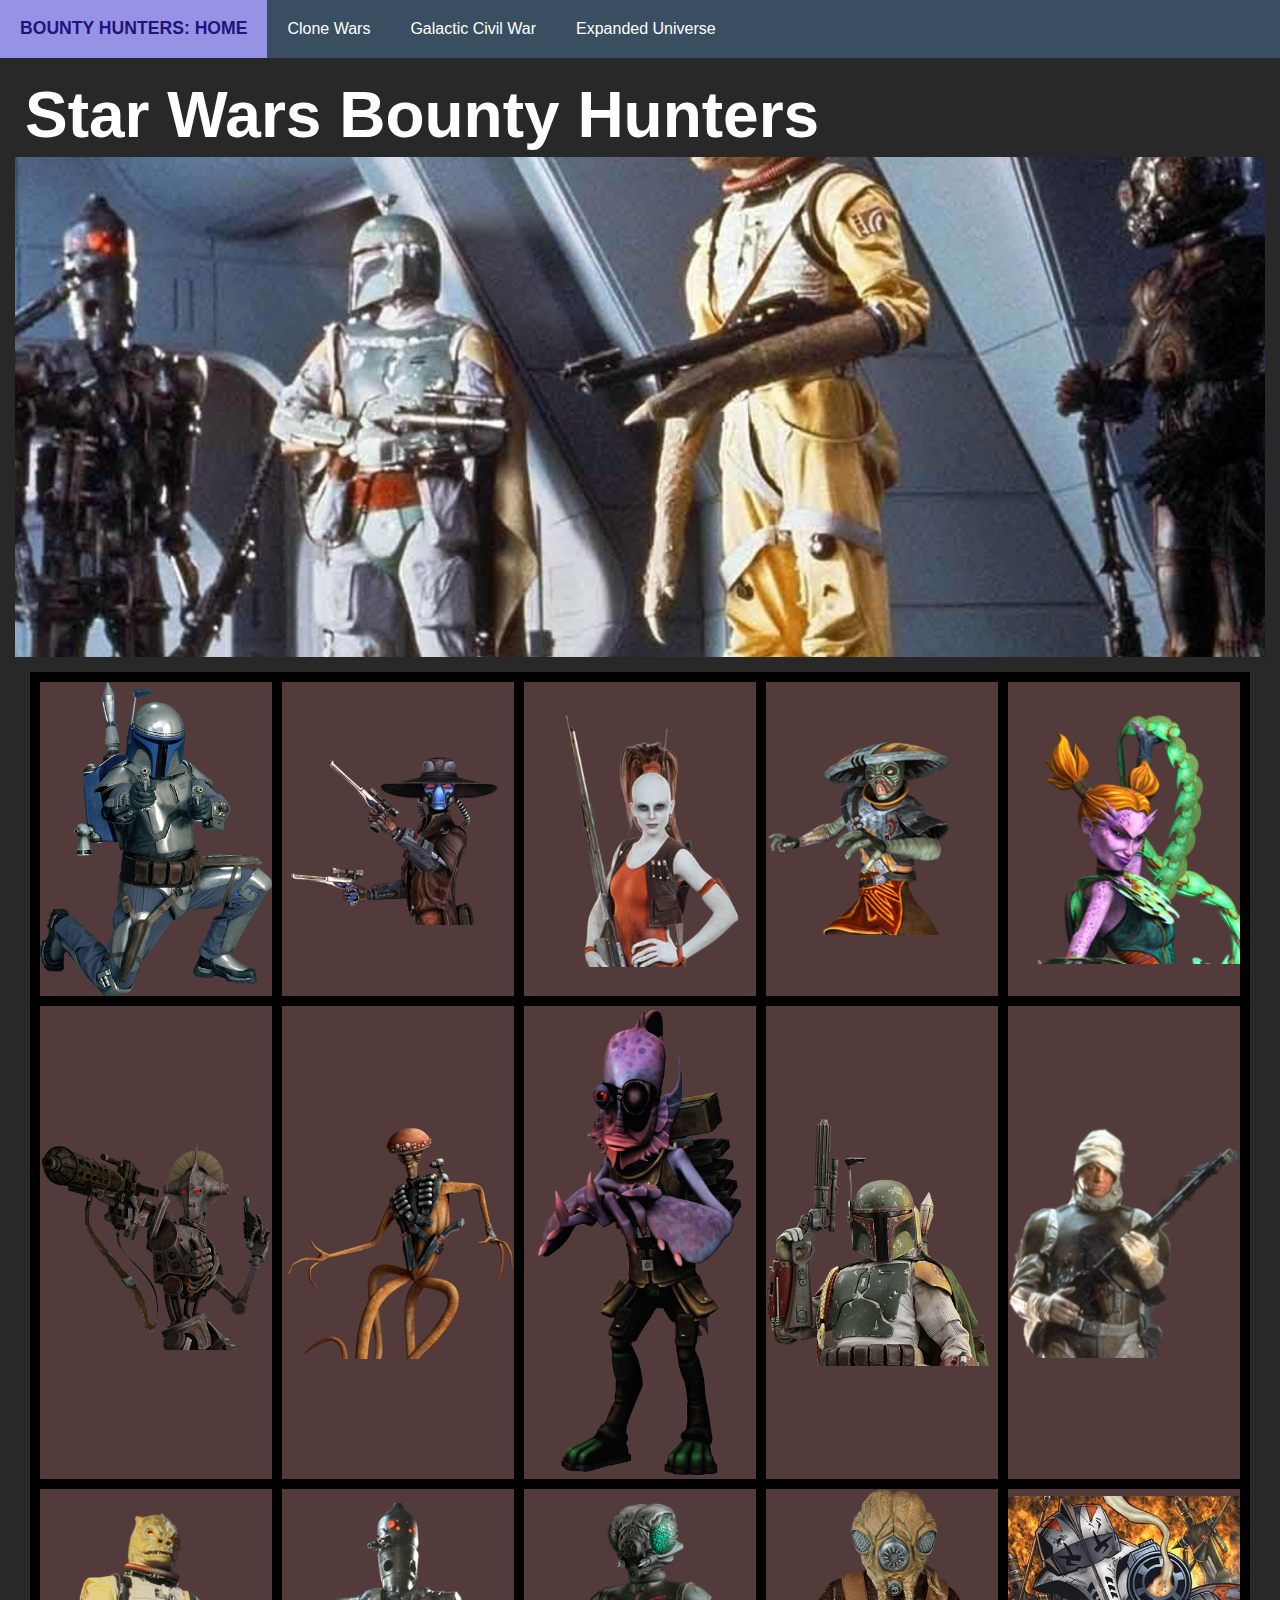
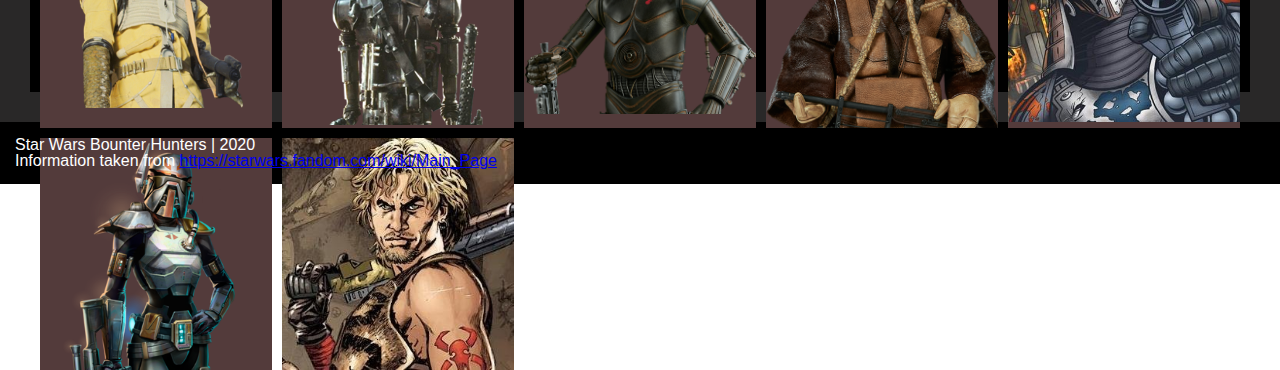
<file: index.html>
<!DOCTYPE html>
<html lang="en">
  <head>
    <meta charset="utf-8">
    <meta name="viewport" content="width=device-width, initial-scale=1.0">
    <link rel="stylesheet" type="text/css" href="css/html5reset.css">
    <link rel="stylesheet" type="text/css" href="css/style.css">
    <link rel="stylesheet" type="text/css" href="css/home.css">
    <title>Star Wars Bounty Hunters</title>
  </head>
  <body>
    <header>
      <a class="skip" href="#skip">Skip to Main Content</a>
      <nav>
        <ul class="nav_links">
          <li class="nav_item active-page" id="home"><a href="index.html">Bounty Hunters: Home</a></li>
          <li class="nav_item" id="clone_wars"><a href="clone_wars.html">Clone Wars</a></li>
          <li class="nav_item" id="galactic_civil_war"><a href="galactic_civil_war.html">Galactic Civil War</a></li>
          <li class="nav_item" id="expanded_universe"><a href="expanded_universe.html">Expanded Universe</a></li>
        </ul>
      </nav>
    </header>
    <main id="skip">
      <h1>Star Wars Bounty Hunters</h1>
      <div class="bounty-hunters-parallax"></div>
      <!-- <img id="bounty_hunters" src="images/bounty_hunters.jpg" alt="Image of bounty hunters standing around"> -->
      <section id="character-grid">
        <!-- <a href="clone_wars.html#jango-fett" class="item-row-1 item-column-1 items">
          <img class="item-row-1 item-column-1 items" src="images/jango_fett.png" alt="Image of Jango Fett">
        </a>
        <a href="clone_wars.html#jango-fett">
        <img class="item-row-1 item-column-2 items" src="images/cad_bane.png" alt="Image of Cad Bane">
        </a> -->

        <img class="item-1 items" src="images/jango_fett.png" alt="Image of Jango Fett">
        <img class="item-2 items" src="images/cad_bane.png" alt="Image of Cad Bane">
        <img class="item-3 items" src="images/aurra_sing.png" alt="Image of Aurra Sing">
        <img class="item-4 items" src="images/embo.png" alt="Image of Embo">
        <img class="item-5 items" src="images/latts_razzi.png" alt="Image of Latts Razzi">
        <img class="item-6 items" src="images/c_21_highsinger.png" alt="Image of C-21 Highsinger">
        <img class="item-7 items" src="images/derrown.png" alt="Image of Derrown">
        <img class="item-8 items" src="images/robonino.png" alt="Image of Robonino">
        <img class="item-9 items" src="images/boba_fett.png" alt="Image of Boba Fett">
        <img class="item-10 items" src="images/dengar.png" alt="Image of Dengar">
        <img class="item-11 items" src="images/bossk.png" alt="Image of Bossk">
        <img class="item-12 items" src="images/ig_88.png" alt="Image of IG-88">
        <img class="item-13 items" src="images/4_lom.png" alt="Image of 4-LOM">
        <img class="item-14 items" src="images/zuckuss.png" alt="Image of Zuckuss">
        <img class="item-15 items" src="images/durge.jpg" alt="Image of Durge">
        <img class="item-16 items" src="images/shae_vizla.png" alt="Image of Shae Vizla">
        <img class="item-17 items" src="images/cade_skywalker.jpg" alt="Image of Cade Skywalker">

      </section>
    </main>
    <footer>
      <p>Star Wars Bounter Hunters | 2020</p>
      <p>Information taken from 
        <a href="https://starwars.fandom.com/wiki/Main_Page">https://starwars.fandom.com/wiki/Main_Page</a>
      </p>
    </footer>
  </body>
</html>
</file>
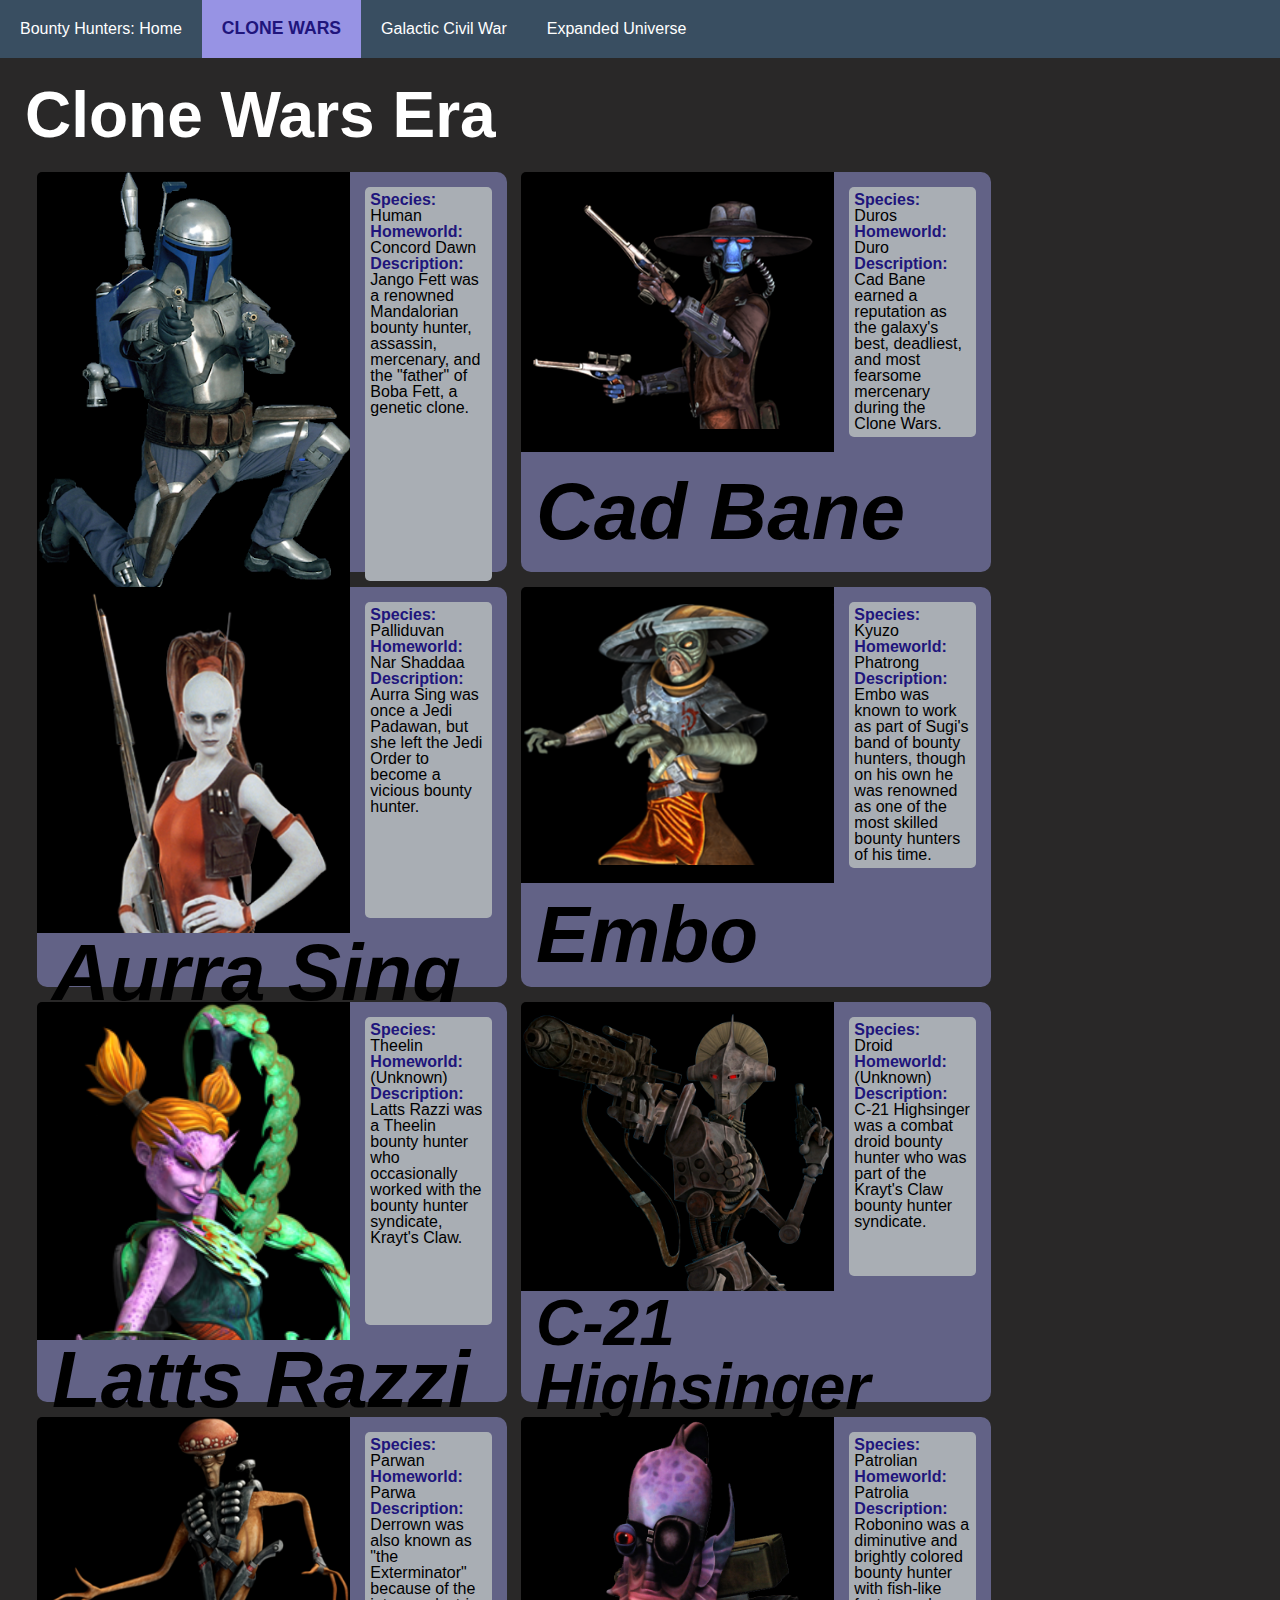
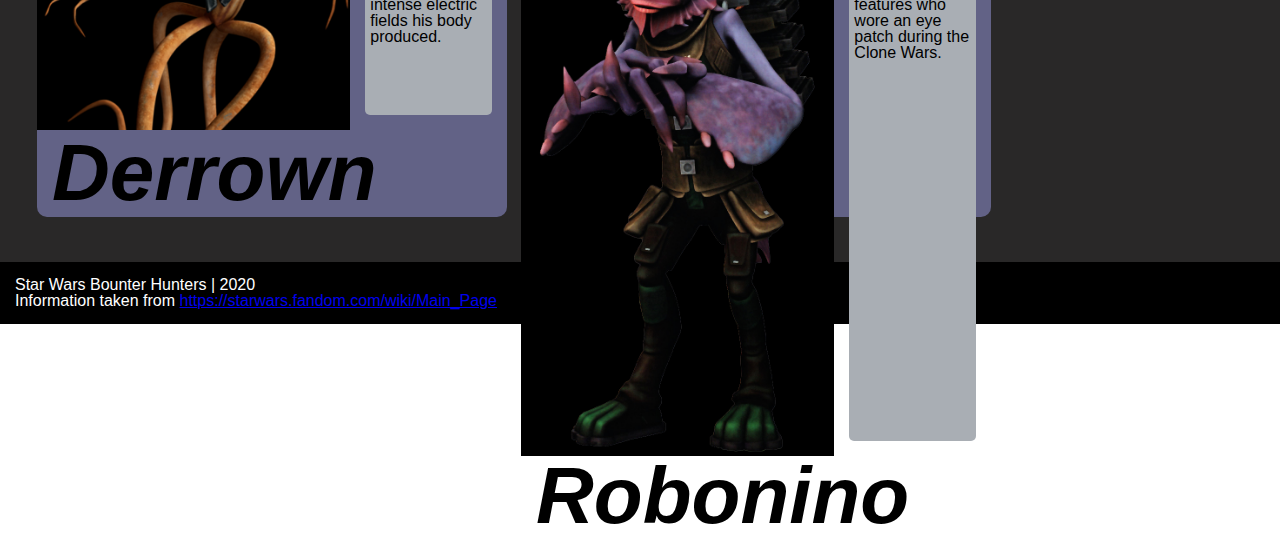
<file: clone_wars.html>
<!DOCTYPE html>
<html lang="en">
  <head>
    <meta charset="utf-8">
    <meta name="viewport" content="width=device-width, initial-scale=1.0">
    <link rel="stylesheet" type="text/css" href="css/html5reset.css">
    <link rel="stylesheet" type="text/css" href="css/style.css">
    <title>Clone Wars Era</title>
  </head>
  <body>
    <header>
      <a class="skip" href="#skip">Skip to Main Content</a>
      <nav>
        <ul class="nav_links">
          <li class="nav_item" id="home"><a href="index.html">Bounty Hunters: Home</a></li>
          <li class="nav_item active-page" id="clone_wars"><a href="clone_wars.html">Clone Wars</a></li>
          <li class="nav_item" id="galactic_civil_war"><a href="galactic_civil_war.html">Galactic Civil War</a></li>
          <li class="nav_item" id="expanded_universe"><a href="expanded_universe.html">Expanded Universe</a></li>
        </ul>
      </nav>
    </header>
    <main id="skip">
      <h1>Clone Wars Era</h1>
      <div class="cards">
        <!-- Jango Fett -->
        <section id="jango-fett" class="card">
          <img class="item-a" src="images/jango_fett.png" alt="Image of Jango Fett">
          <div class="item-b">
            <p class="item-b-heading">Species:</p>
            <p>Human</p>
            <p class="item-b-heading">Homeworld:</p>
            <p>Concord Dawn</p>
            <p class="item-b-heading">Description:</p>
            <p>Jango Fett was a renowned Mandalorian bounty hunter, assassin, mercenary, and the "father" of Boba Fett, a genetic clone.</p>
          </div>
          <h2 class="item-c">Jango Fett</h2>
        </section>
        <!-- Cad Bane -->
        <section class="card">
          <img class="item-a" src="images/cad_bane.png" alt="Image of Cad Bane">
          <div class="item-b">
            <p class="item-b-heading">Species:</p>
            <p>Duros</p>
            <p class="item-b-heading">Homeworld:</p>
            <p>Duro</p>
            <p class="item-b-heading">Description:</p>
            <p>Cad Bane earned a reputation as the galaxy's best, deadliest, and most fearsome mercenary during the Clone Wars.</p>
          </div>
          <h2 class="item-c">Cad Bane</h2>
        </section>
        <!--Aurra Sing -->
        <section class="card">
          <img class="item-a" src="images/aurra_sing.png" alt="Image of Aurra Sing">
          <div class="item-b">
            <p class="item-b-heading">Species:</p>
            <p>Palliduvan</p>
            <p class="item-b-heading">Homeworld:</p>
            <p>Nar Shaddaa</p>
            <p class="item-b-heading">Description:</p>
            <p>Aurra Sing was once a Jedi Padawan, but she left the Jedi Order to become a vicious bounty hunter.</p>
          </div>
          <h2 class="item-c">Aurra Sing</h2>
        </section>
        <!-- Embo -->
        <section class="card">
          <img class="item-a" src="images/embo.png" alt="Image of Embo">
          <div class="item-b">
            <p class="item-b-heading">Species:</p>
            <p>Kyuzo</p>
            <p class="item-b-heading">Homeworld:</p>
            <p>Phatrong</p>
            <p class="item-b-heading">Description:</p>
            <p>Embo was known to work as part of Sugi's band of bounty hunters, though on his own he was renowned as one of the most skilled bounty hunters of his time.</p>
          </div>
          <h2 class="item-c">Embo</h2>
        </section>
        <!-- Latts Razzi -->
        <section class="card">
          <img class="item-a" src="images/latts_razzi.png" alt="Image of Latts Razzi">
          <div class="item-b">
            <p class="item-b-heading">Species:</p>
            <p>Theelin</p>
            <p class="item-b-heading">Homeworld:</p>
            <p>(Unknown)</p>
            <p class="item-b-heading">Description:</p>
            <p>Latts Razzi was a Theelin bounty hunter who occasionally worked with the bounty hunter syndicate, Krayt's Claw.</p>
          </div>
          <h2 class="item-c">Latts Razzi</h2>
        </section>
        <!-- C-21-Highsinger -->
        <section class="card">
          <img class="item-a" src="images/c_21_highsinger.png" alt="Image of C-21 Highsinger">
          <div class="item-b">
            <p class="item-b-heading">Species:</p>
            <p>Droid</p>
            <p class="item-b-heading">Homeworld:</p>
            <p>(Unknown)</p>
            <p class="item-b-heading">Description:</p>
            <p>C-21 Highsinger was a combat droid bounty hunter who was part of the Krayt's Claw bounty hunter syndicate.</p>
          </div>
          <h2 class="item-c item-c-long">C-21 Highsinger</h2>
        </section>
        <!-- Derrown -->
        <section class="card">
          <img class="item-a" src="images/derrown.png" alt="Image of Derrown">
          <div class="item-b">
            <p class="item-b-heading">Species:</p>
            <p>Parwan</p>
            <p class="item-b-heading">Homeworld:</p>
            <p>Parwa</p>
            <p class="item-b-heading">Description:</p>
            <p>Derrown was also known as "the Exterminator" because of the intense electric fields his body produced.</p>
          </div>
          <h2 class="item-c">Derrown</h2>
        </section>
        <!-- Robonino -->
        <section class="card">
          <img class="item-a" src="images/robonino.png" alt="Image of Robonino">
          <div class="item-b">
            <p class="item-b-heading">Species:</p>
            <p>Patrolian</p>
            <p class="item-b-heading">Homeworld:</p>
            <p>Patrolia</p>
            <p class="item-b-heading">Description:</p>
            <p>Robonino was a diminutive and brightly colored bounty hunter with fish-like features who wore an eye patch during the Clone Wars.</p>
          </div>
          <h2 class="item-c">Robonino</h2>
        </section>
      </div>
    </main>
    <footer>
      <p>Star Wars Bounter Hunters | 2020</p>
      <p>Information taken from 
        <a href="https://starwars.fandom.com/wiki/Main_Page">https://starwars.fandom.com/wiki/Main_Page</a>
      </p>
    </footer>
  </body>
</html>
</file>
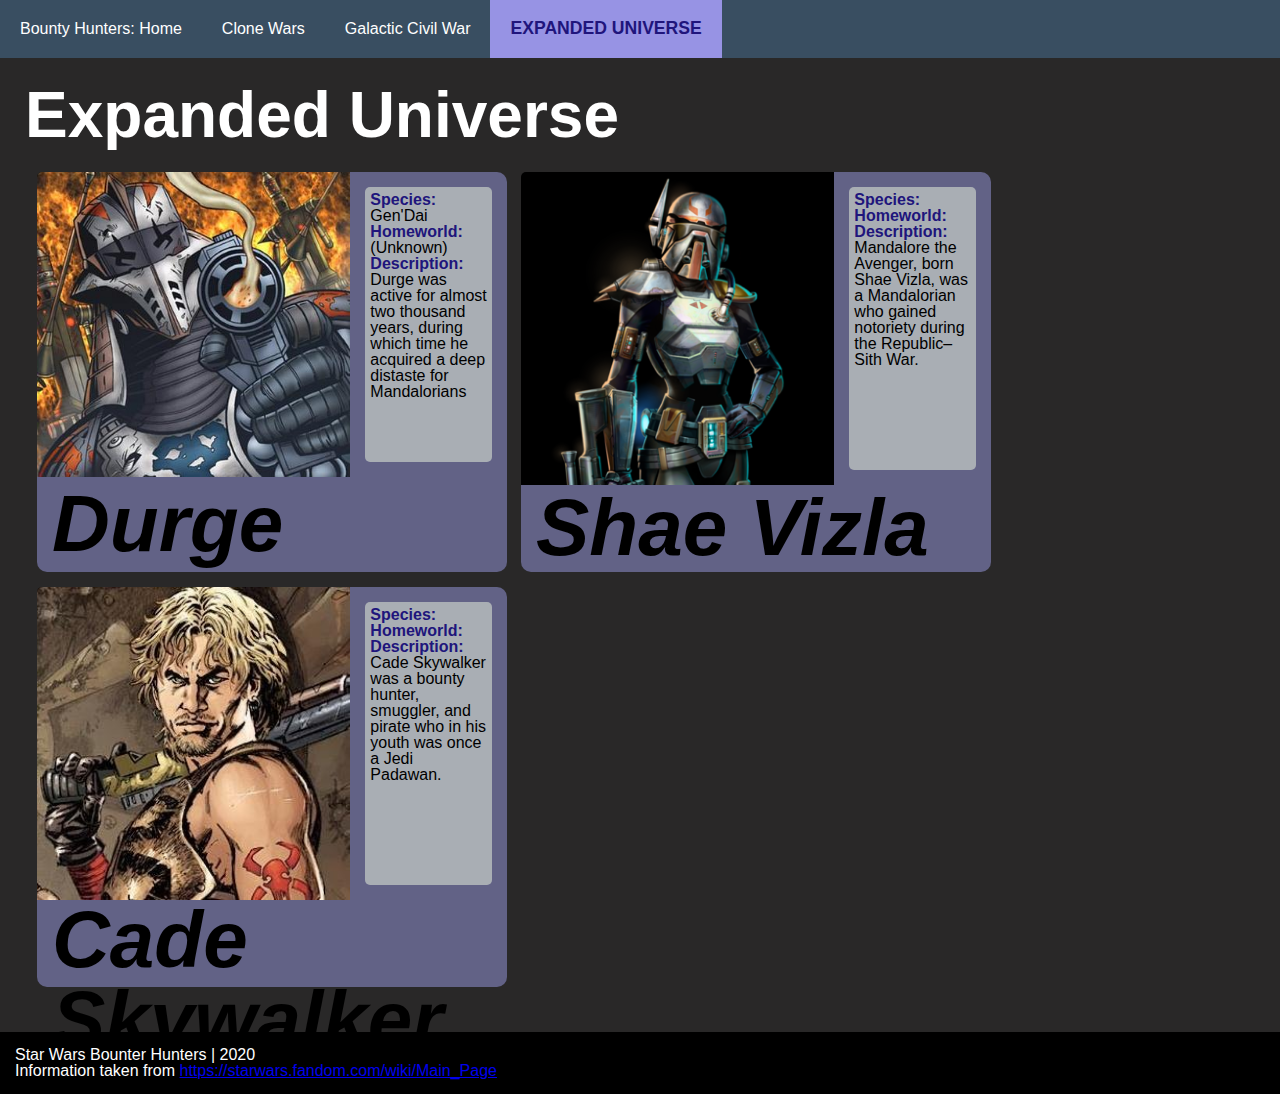
<file: expanded_universe.html>
<!DOCTYPE html>
<html lang="en">
  <head>
    <meta charset="utf-8">
    <meta name="viewport" content="width=device-width, initial-scale=1.0">
    <link rel="stylesheet" type="text/css" href="css/html5reset.css">
    <link rel="stylesheet" type="text/css" href="css/style.css">
    <title>Expanded Universe</title>
  </head>
  <body>
    <header>
      <a class="skip" href="#skip">Skip to Main Content</a>
      <nav>
        <ul class="nav_links">
          <li class="nav_item" id="home"><a href="index.html">Bounty Hunters: Home</a></li>
          <li class="nav_item" id="clone_wars"><a href="clone_wars.html">Clone Wars</a></li>
          <li class="nav_item" id="galactic_civil_war"><a href="galactic_civil_war.html">Galactic Civil War</a></li>
          <li class="nav_item active-page" id="expanded_universe"><a href="expanded_universe.html">Expanded Universe</a></li>
        </ul>
      </nav>
    </header>
    <main id="skip">
      <h1>Expanded Universe</h1>
      <div class='cards'>
        <!-- Durge -->
        <section class="card">
          <img class="item-a" src="images/durge.jpg" alt="Image of Durge">
          <div class="item-b">
            <p class="item-b-heading">Species:</p>
            <p>Gen'Dai</p>
            <p class="item-b-heading">Homeworld:</p>
            <p>(Unknown)</p>
            <p class="item-b-heading">Description:</p>
            <p>Durge was active for almost two thousand years, during which time he acquired a deep distaste for Mandalorians</p>
          </div>
          <h2 class="item-c">Durge</h2>
        </section>
        <!-- Shae Vizla -->
        <section class="card">
          <img class="item-a" src="images/shae_vizla.png" alt="Image of Shae Vizla">
          <div class="item-b">
            <p class="item-b-heading">Species:</p>
            <p></p>
            <p class="item-b-heading">Homeworld:</p>
            <p></p>
            <p class="item-b-heading">Description:</p>
            <p>Mandalore the Avenger, born Shae Vizla, was a Mandalorian who gained notoriety during the Republic–Sith War.</p>
          </div>
          <h2 class="item-c">Shae Vizla</h2>
        </section>
        <!-- Cade Skywalker -->
        <section class="card">
          <img class="item-a" src="images/cade_skywalker.jpg" alt="Image of Cade Skywalker">
          <div class="item-b">
            <p class="item-b-heading">Species:</p>
            <p></p>
            <p class="item-b-heading">Homeworld:</p>
            <p></p>
            <p class="item-b-heading">Description:</p>
            <p>Cade Skywalker was a bounty hunter, smuggler, and pirate who in his youth was once a Jedi Padawan.</p>
          </div>
          <h2 class="item-c">Cade Skywalker</h2>
        </section>
      </div>
    </main>
    <footer>
      <p>Star Wars Bounter Hunters | 2020</p>
      <p>Information taken from 
        <a href="https://starwars.fandom.com/wiki/Main_Page">https://starwars.fandom.com/wiki/Main_Page</a>
      </p>
    </footer>
  </body>
</html>
</file>
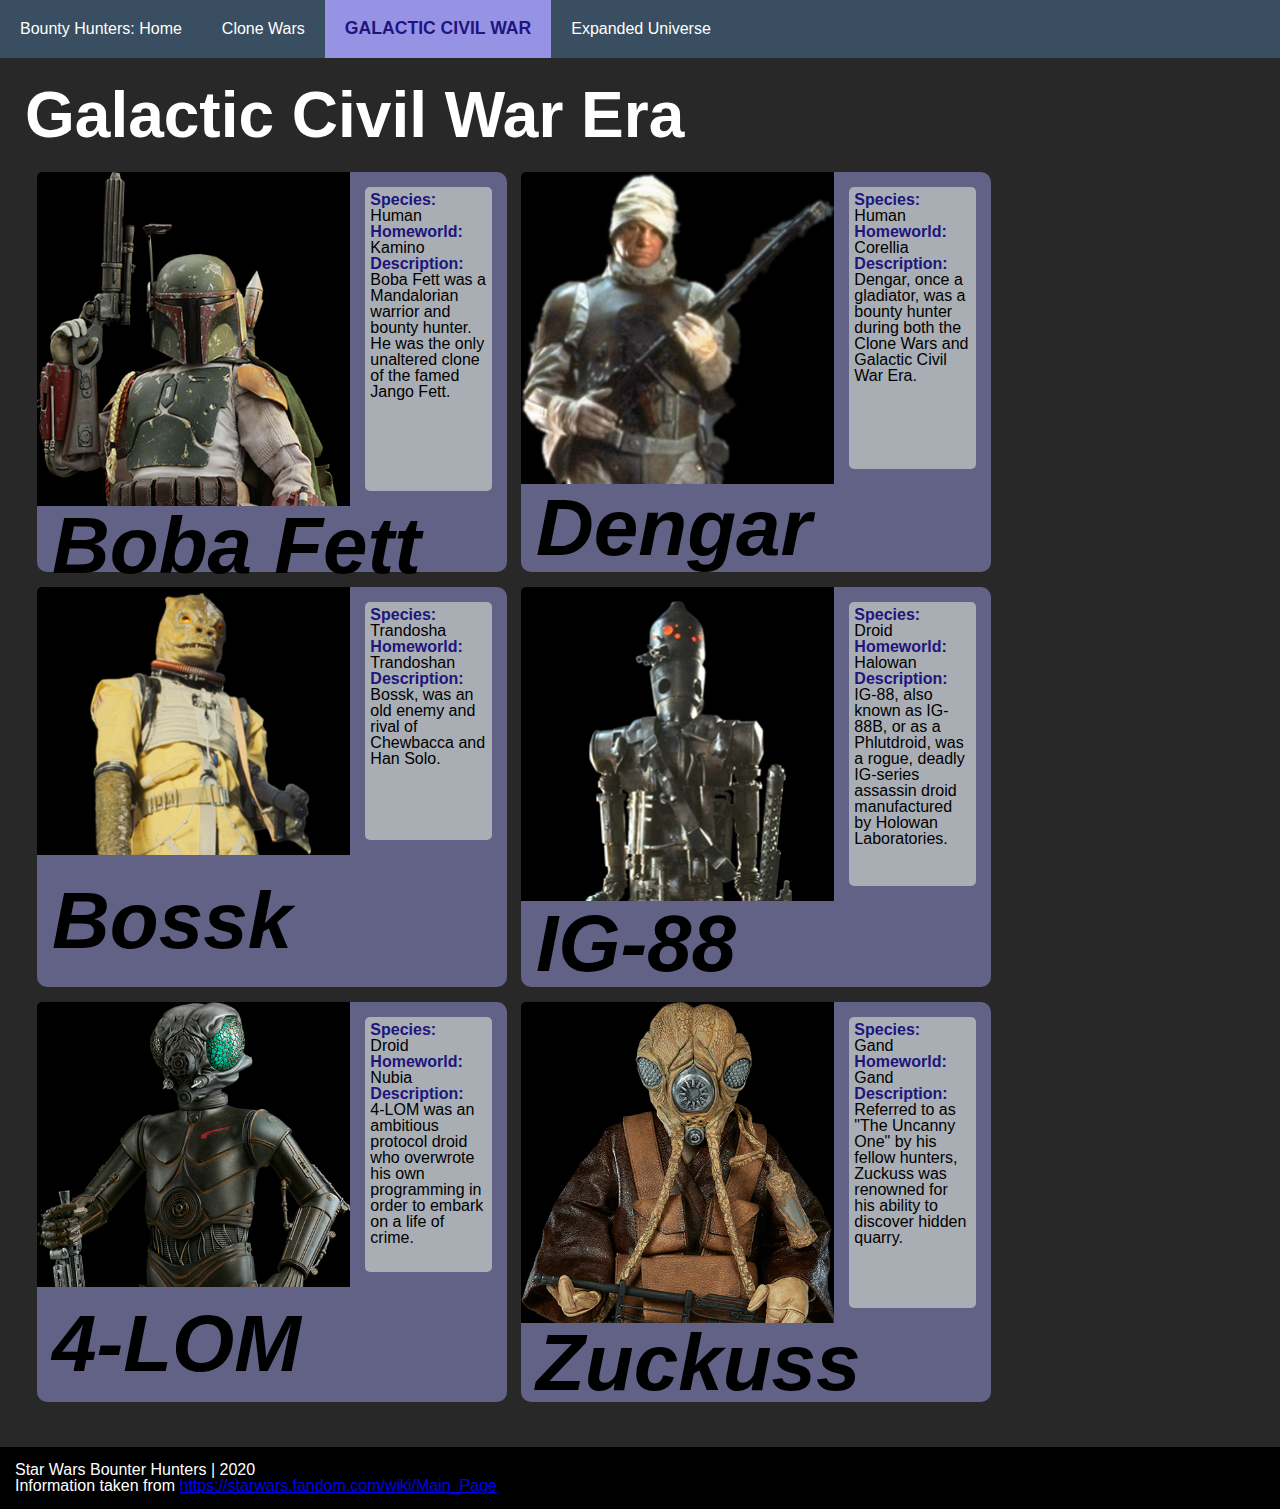
<file: galactic_civil_war.html>
<!DOCTYPE html>
<html lang="en">
  <head>
    <meta charset="utf-8">
    <meta name="viewport" content="width=device-width, initial-scale=1.0">
    <link rel="stylesheet" type="text/css" href="css/html5reset.css">
    <link rel="stylesheet" type="text/css" href="css/style.css">
    <title>Galactic Civil War Era</title>
  </head>
  <body>
    <header>
      <a class="skip" href="#skip">Skip to Main Content</a>
      <nav>
        <ul class="nav_links">
          <li class="nav_item" id="home"><a href="index.html">Bounty Hunters: Home</a></li>
          <li class="nav_item" id="clone_wars"><a href="clone_wars.html">Clone Wars</a></li>
          <li class="nav_item active-page" id="galactic_civil_war"><a href="galactic_civil_war.html">Galactic Civil War</a></li>
          <li class="nav_item" id="expanded_universe"><a href="expanded_universe.html">Expanded Universe</a></li>
        </ul>
      </nav>
    </header>
    <main id="skip">
      <h1>Galactic Civil War Era</h1>
      <!-- Boba Fett -->
      <div class='cards'>
        <section class="card">
          <img class="item-a" src="images/boba_fett.png" alt="Image of Boba Fett">
          <div class="item-b">
            <p class="item-b-heading">Species:</p>
            <p>Human</p>
            <p class="item-b-heading">Homeworld:</p>
            <p>Kamino</p>
            <p class="item-b-heading">Description:</p>
            <p>Boba Fett was a Mandalorian warrior and bounty hunter. He was the only unaltered clone of the famed Jango Fett.</p>
          </div>
          <h2 class="item-c">Boba Fett</h2>
        </section>
        <!-- Dengar -->
        <section class="card">
          <img class="item-a" src="images/dengar.png" alt="Image of Dengar">
          <div class="item-b">
            <p class="item-b-heading">Species:</p>
            <p>Human</p>
            <p class="item-b-heading">Homeworld:</p>
            <p>Corellia</p>
            <p class="item-b-heading">Description:</p>
            <p>Dengar, once a gladiator, was a bounty hunter during both the Clone Wars and Galactic Civil War Era.</p>
          </div>
          <h2 class="item-c">Dengar</h2>
        </section>
        <!-- Bossk -->
        <section class="card">
          <img class="item-a" src="images/bossk.png" alt="Image of Bossk">
          <div class="item-b">
            <p class="item-b-heading">Species:</p>
            <p>Trandosha</p>
            <p class="item-b-heading">Homeworld:</p>
            <p>Trandoshan</p>
            <p class="item-b-heading">Description:</p>
            <p>Bossk, was an old enemy and rival of Chewbacca and Han Solo.</p>
          </div>
          <h2 class="item-c">Bossk</h2>
        </section>
        <!-- IG-88 -->
        <section class="card">
          <img class="item-a" src="images/ig_88.png" alt="Image of IG-88">
          <div class="item-b">
            <p class="item-b-heading">Species:</p>
            <p>Droid</p>
            <p class="item-b-heading">Homeworld:</p>
            <p>Halowan</p>
            <p class="item-b-heading">Description:</p>
            <p>IG-88, also known as IG-88B, or as a Phlutdroid, was a rogue, deadly IG-series assassin droid manufactured by Holowan Laboratories.</p>
          </div>
          <h2 class="item-c">IG-88</h2>
        </section>
        <!-- 4-LOM -->
        <section class="card">
          <img class="item-a" src="images/4_lom.png" alt="Image of 4-LOM">
          <div class="item-b">
            <p class="item-b-heading">Species:</p>
            <p>Droid</p>
            <p class="item-b-heading">Homeworld:</p>
            <p>Nubia</p>
            <p class="item-b-heading">Description:</p>
            <p>4-LOM was an ambitious protocol droid who overwrote his own programming in order to embark on a life of crime.</p>
          </div>
          <h2 class="item-c">4-LOM</h2>
        </section>        
        <!-- Zuckuss -->
        <section class="card">
          <img class="item-a" src="images/zuckuss.png" alt="Image of Zuckuss">
          <div class="item-b">
            <p class="item-b-heading">Species:</p>
            <p>Gand</p>
            <p class="item-b-heading">Homeworld:</p>
            <p>Gand</p>
            <p class="item-b-heading">Description:</p>
            <p>Referred to as "The Uncanny One" by his fellow hunters, Zuckuss was renowned for his ability to discover hidden quarry.</p>
          </div>
          <h2 class="item-c">Zuckuss</h2>
        </section>
      </div>
    </main>
    <footer>
      <p>Star Wars Bounter Hunters | 2020</p>
      <p>Information taken from 
        <a href="https://starwars.fandom.com/wiki/Main_Page">https://starwars.fandom.com/wiki/Main_Page</a>
      </p>
    </footer>
  </body>
</html>
</file>
<file: css/style.css>
.nav_links {
  display: flex;
  flex-direction: column;
  justify-content: center;
  align-items: stretch;
  background-color: #394e61;
}

.nav_links .nav_item {
  background-color: #394e61;
  padding: 20px;
  text-align: center;
  /* To keep insides centered */
  display: flex;
  justify-content: center;
  align-items: center;
}

.nav_links .nav_item a {
  color: #FFFFFF;
  text-decoration: none;
  font-family: 'Trebuchet MS', 'Lucida Sans Unicode', 'Lucida Grande', 'Lucida Sans', Arial, sans-serif;
}

.nav_links .active-page {
  background-color: #9793e4;
}

.nav_links .active-page a {
  color: #20157c;
  font-weight: bold;
  text-transform: uppercase;
  font-size: 1.1em;
}

main {
  padding: 15px;
  background-color: #292828;
}

.cards {
  display: flex;
  flex-direction: column;
  background-color: #292828;
}

.card {
  flex-basis: 400px;
  display: grid;
  grid-template-rows: 2fr 1fr;
  grid-template-columns: 2fr 1fr;
  /* display: inline-block;
  margin: 15px 30px 30px 15px; */
  /* border: 2px solid #000000; */
  border-radius: 10px;
  background-color: #626286;
  /* margin-bottom: 15px; */
  margin: 0px 7px 15px 7px;
  height: 400px;
}

.card .item-a {
  grid-row: 1 / 2;
  grid-column: 1 / 2;
  /* align-self: stretch;
  justify-self: stretch; */
  width: 100%;
  height: 100%;
  /* max-height: 100%;
  max-width: 100%; */
  /* overflow: hidden; */
  background-color: #000000;
  border-top-left-radius: 5px;
  object-fit: contain;
}

.card .item-b {
  grid-row: 1 / 2;
  grid-column: 2 / 3;
  background-color:#a9aeb4;
  margin: 15px;
  border-radius: 5px;
  padding: 5px;
  font-family: 'Trebuchet MS', 'Lucida Sans Unicode', 'Lucida Grande', 'Lucida Sans', Arial, sans-serif;
}

.card .item-b .item-b-heading {
  font-weight: bold;
  color: #20157c;
}

.card .item-c {
  grid-row: 2 / 3;
  grid-column: 1 / 3;
  align-self: center;
  
  font-size: 100%;
  font-size: 5em;
  font-family: Impact, Haettenschweiler, 'Arial Narrow Bold', sans-serif;
  font-style: italic;
  margin-left: 15px;
}

.card .item-c-long {
  font-size: 100%;
  font-size: 4em;
}

#bounty_hunters {
  margin: 20px 0px;
  object-fit: contain;
  width: 100%;
  height: 100%;
}

footer {
  padding: 15px;
  background-color: #000000;
  color: #FFFFFF;
  font-family: 'Trebuchet MS', 'Lucida Sans Unicode', 'Lucida Grande', 'Lucida Sans', Arial, sans-serif;
}

.skip {
  position: absolute;
  top: -20px;
  text-decoration: none;
  color:#FFFFFF;
  font-family: Impact, Haettenschweiler, 'Arial Narrow Bold', sans-serif;
}

.skip:focus {
  transition: top;
  transition-duration: 1s;
  top: 0px;
}

main h1 {
  color:#FFFFFF;
  font-family: Impact, Haettenschweiler, 'Arial Narrow Bold', sans-serif;
  font-size: 4em;
  margin: 10px;
}

/*Your code here again.*/ 
/*Add media query to handle reduced-motion*/
@media screen and (prefers-reduced-motion: reduce) {
  .skip:focus {
    transition: none;
  }
}

@media all and (min-width: 800px) {
  .nav_links {
    flex-direction: row;
    flex-wrap: wrap;
    justify-content: left;
  }
  .cards {
    flex-direction: row;
    flex-wrap: wrap;
    padding: 15px;
    background-color: #292828;
  }
  .card {
    flex-basis: 470px;
  }
}
</file>
<file: css/home.css>
#home {
  background-color: #9793e4;
}

#home a {
  color: #20157c;
  font-weight: bold;
  text-transform: uppercase;
  font-size: 1.1em;
}

.bounty-hunters-parallax {
  background-image: url("../images/bounty_hunters.jpg");
  height: 500px;
  background-attachment: fixed;
  background-position: center;
  background-repeat: no-repeat;
  background-size: cover;
}

#character-grid {
  display: grid;
  grid-template-rows: repeat(6, 1fr);
  grid-template-columns: repeat(3, 1fr);
  gap: 10px;
  height: 1250px;
  margin: 15px;
  padding: 10px;
  background-color: #000000;
}

/* #character-grid a {
  display: inline-block;
  width: 100%;
  height: 100%;
} */

.items {
  width: 100%;
  height: 100%;
  align-self: center;
  object-fit: contain;
  background-color: #533b3b;
}

.item-1 {
  grid-row: 1 / span 1;
  grid-column: 1 / span 1;
}
.item-2 {
  grid-row: 1 / span 1;
  grid-column: 2 / span 1;
}
.item-3 {
  grid-row: 1 / span 1;
  grid-column: 3 / span 1;
}
.item-4 {
  grid-row: 2 / span 1;
  grid-column: 1 / span 1;
}
.item-5 {
  grid-row: 2 / span 1;
  grid-column: 2 / span 1;
}
.item-6 {
  grid-row: 2 / span 1;
  grid-column: 3 / span 1;
}
.item-7 {
  grid-row: 3 / span 1;
  grid-column: 1 / span 1;
}
.item-8 {
  grid-row: 3 / span 1;
  grid-column: 2 / span 1;
}
.item-9 {
  grid-row: 3 / span 1;
  grid-column: 3 / span 1;
}
.item-10 {
  grid-row: 4 / span 1;
  grid-column: 1 / span 1;
}
.item-11 {
  grid-row: 4 / span 1;
  grid-column: 2 / span 1;
}
.item-12 {
  grid-row: 4 / span 1;
  grid-column: 3 / span 1;
}
.item-13 {
  grid-row: 5 / span 1;
  grid-column: 1 / span 1;
}
.item-14 {
  grid-row: 5 / span 1;
  grid-column: 2 / span 1;
}
.item-15 {
  grid-row: 5 / span 1;
  grid-column: 3 / span 1;
}
.item-16 {
  grid-row: 6 / span 1;
  grid-column: 1 / span 1;
}
.item-17 {
  grid-row: 6 / span 1;
  grid-column: 2 / span 1;
}

/*Turn off parallax*/
@media screen and (prefers-reduced-motion: reduce) {
  .bounty-hunters-parallax {
    background-attachment: initial;
  }
}

@media all and (min-width: 800px) {
  #character-grid {
    grid-template-rows: repeat(4, 1fr);
    grid-template-columns: repeat(5, 1fr);
    height: 1000px;
  }
  .item-1 {
    grid-row: 1 / span 1;
    grid-column: 1 / span 1;
  }
  .item-2 {
    grid-row: 1 / span 1;
    grid-column: 2 / span 1;
  }
  .item-3 {
    grid-row: 1 / span 1;
    grid-column: 3 / span 1;
  }
  .item-4 {
    grid-row: 1 / span 1;
    grid-column: 4 / span 1;
  }
  .item-5 {
    grid-row: 1 / span 1;
    grid-column: 5 / span 1;
  }
  .item-6 {
    grid-row: 2 / span 1;
    grid-column: 1 / span 1;
  }
  .item-7 {
    grid-row: 2 / span 1;
    grid-column: 2 / span 1;
  }
  .item-8 {
    grid-row: 2 / span 1;
    grid-column: 3 / span 1;
  }
  .item-9 {
    grid-row: 2 / span 1;
    grid-column: 4 / span 1;
  }
  .item-10 {
    grid-row: 2 / span 1;
    grid-column: 5 / span 1;
  }
  .item-11 {
    grid-row: 3 / span 1;
    grid-column: 1 / span 1;
  }
  .item-12 {
    grid-row: 3 / span 1;
    grid-column: 2 / span 1;
  }
  .item-13 {
    grid-row: 3 / span 1;
    grid-column: 3 / span 1;
  }
  .item-14 {
    grid-row: 3 / span 1;
    grid-column: 4 / span 1;
  }
  .item-15 {
    grid-row: 3 / span 1;
    grid-column: 5 / span 1;
  }
  .item-16 {
    grid-row: 4 / span 1;
    grid-column: 1 / span 1;
  }
  .item-17 {
    grid-row: 4 / span 1;
    grid-column: 2 / span 1;
  }
}
</file>
